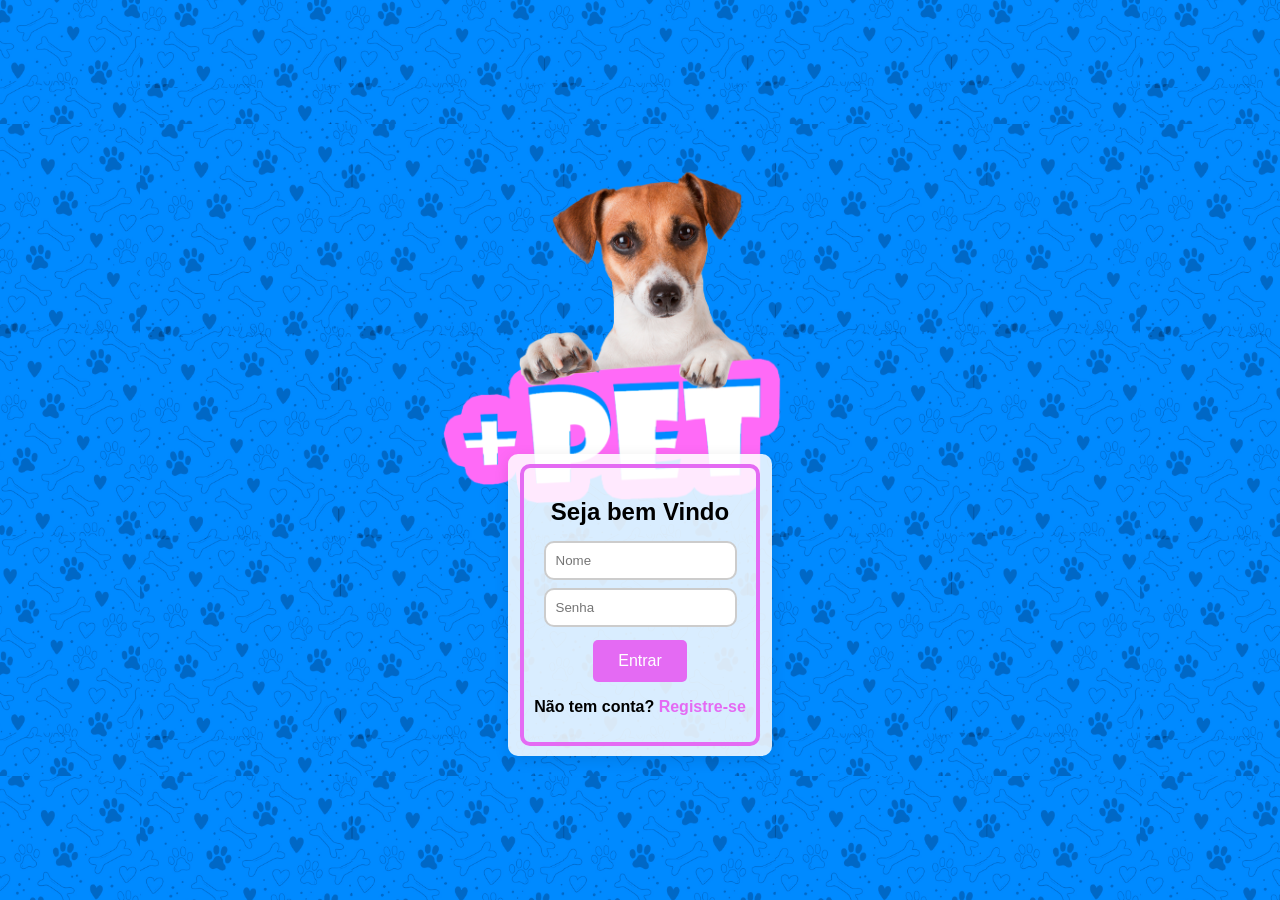
<file: index.html>
<!DOCTYPE html>
<html lang="pt-br">

<head>
  <meta charset="UTF-8">
  <meta name="viewport" content="width=device-width, initial-scale=1.0">
  <title>Sistema PET</title>
  <link rel="stylesheet" href="./css/estilo.css">
</head>

<body>

  <form id="cadastroForm" action="login.php" method="get" enctype="multipart/form-data">
  <div class="container">
    <div class="logo"><img src="./img/logo.png " width="700px">
    </div>
   

      <div class="login-form">
        <fieldset>

          <h2>Seja bem Vindo</h2>
          <input type="text" id="nome" name="nome" placeholder="Nome"></br></br>
          <input type="password" id="nome" name="senha" placeholder="Senha" required></br></br>
          <button type="submit">Entrar</button>
          <p> <strong> Não tem conta? <a href="cadastro.html"> Registre-se</a></strong></p>

        </fieldset>
    

  </div>
  </div>
</form>
</body>

</html>
</file>
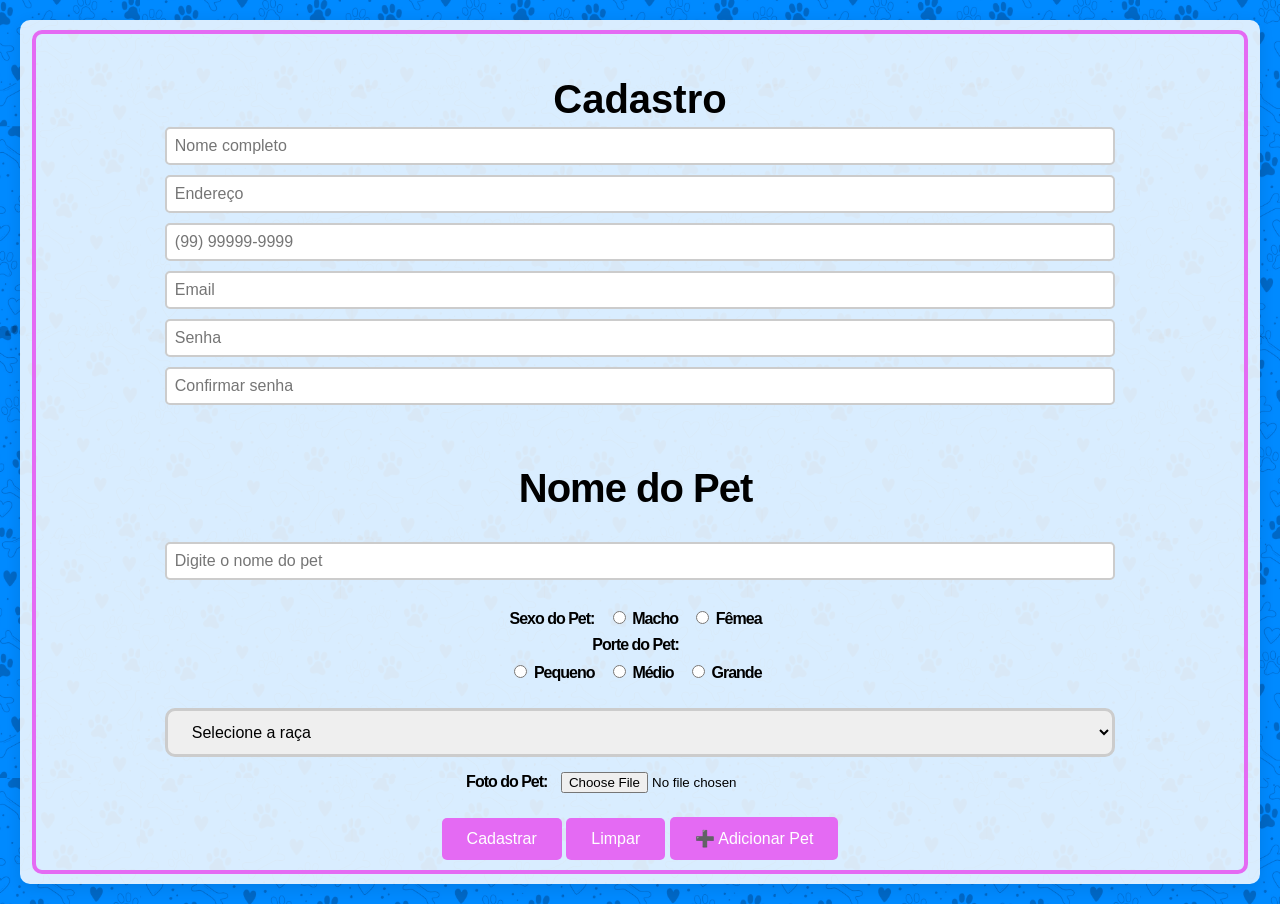
<file: cadastro.html>
<!DOCTYPE html>
<html lang="pt-br">
<head>
<meta charset="UTF-8">
<meta name="viewport" content="width=device-width, initial-scale=1.0">
<title>Página de Cadastro</title>
<link rel="stylesheet" href="./css/estilo.css">
</head>
<body>

<form method="post" action="cadastrar.php" enctype="multipart/form-data">
    <div class="container">          
        <div class="cadastro-form">
            <fieldset class="fieldset">      
                <h2>Cadastro</h2>
                <input type="text" id="nome_usuario" name="nome_usuario" placeholder="Nome completo" required>
                <input type="text" id="endereco" name="endereco" placeholder="Endereço" required>
                <input type="tel" id="telefone" name="telefone" placeholder="(99) 99999-9999" maxlength="15" required>    
                <input type="email" id="email" name="email" placeholder="Email" required>
                <input type="password" id="senha" name="senha" placeholder="Senha" required>
                <input type="password" id="confirmar_senha" name="confirmar_senha" placeholder="Confirmar senha" required><br><br>
                
                <!-- Campo para o nome do pet -->
                <label for="nome_pet"><h2>Nome do Pet</h2></label>
                <div id="pets-container">
                    <div class="pet-block">
                        <br>
                        <input type="text" placeholder="Digite o nome do pet" name="pets[0][nome]" required> <br><br>
                        
                        <!-- Campo para selecionar o sexo do pet -->
                        <div class="radio-group">
                            <label>Sexo do Pet: </label> 
                            <label class="radio-label">
                                <input type="radio" name="pets[0][sexo]" value="macho" required> Macho
                            </label>
                            <label class="radio-label">
                                <input type="radio" name="pets[0][sexo]" value="femea" required> Fêmea
                            </label> 
                        </div>

                        <label>Porte do Pet: </label> 
                        <!-- Campo para selecionar o porte do pet -->
                        <div class="radio-group">
                            <label class="radio-label">
                                <input type="radio" name="pets[0][porte]" value="pequeno" required> Pequeno
                            </label>
                            <label class="radio-label">
                                <input type="radio" name="pets[0][porte]" value="medio" required> Médio
                            </label>
                            <label class="radio-label">
                                <input type="radio" name="pets[0][porte]" value="grande" required> Grande
                            </label>
                        </div><br>

                        <!-- Campo select para escolher a raça do pet -->
                        <select class="select" name="pets[0][raca]" required>
                            <option value="" disabled selected hidden>Selecione a raça</option>
                            <option value="vira-lata">Vira-lata</option>
                            <option value="poodle">Poodle</option>
                            <option value="labrador">Labrador</option>
                        </select><br>

                        <!-- Campo para envio de foto -->
                        <label for="foto_pet">Foto do Pet:</label>
                        <input type="file" name="pet_fotos[0]" accept="image/*"><br><br>
                    </div>
                </div>
                
                <div id="novos-pets"></div>  
                
                <button type="submit">Cadastrar</button>       
                <button type="reset">Limpar</button>
                <button type="button" onclick="adicionarPet()">➕ Adicionar Pet</button> 
            </fieldset>
        </div>
    </div>
</form>

<script>
    let contadorPets = 1;

    function adicionarPet() {
        const container = document.getElementById('pets-container');
        const novosPetsContainer = document.getElementById('novos-pets');
        
        // Clona o primeiro bloco de pet
        const primeiroBloco = container.querySelector('.pet-block');
        const novoBloco = primeiroBloco.cloneNode(true);
        
        // Atualiza todos os names para o novo índice
        const inputs = novoBloco.querySelectorAll('input, select');
        inputs.forEach(input => {
            if (input.name) {
                // Atualiza pets[0][campo] para pets[1][campo], pets[2][campo], etc.
                if (input.name.startsWith('pets[')) {
                    input.name = input.name.replace(/pets\[\d+\]/, `pets[${contadorPets}]`);
                }
                
                // Atualiza pet_fotos[0] para pet_fotos[1], etc.
                if (input.name.startsWith('pet_fotos[')) {
                    input.name = `pet_fotos[${contadorPets}]`;
                }
            }
            
            // Limpa os valores
            if (input.type === 'text') {
                input.value = '';
            } else if (input.type === 'select-one') {
                input.selectedIndex = 0;
            } else if (input.type === 'radio') {
                input.checked = false;
            } else if (input.type === 'file') {
                input.value = '';
            }
        });
        
        // Adiciona o novo bloco
        novosPetsContainer.appendChild(novoBloco);
        contadorPets++;
        
        console.log(`Pet ${contadorPets} adicionado com sucesso`);
    }
</script>

</body>
</html>
</file>
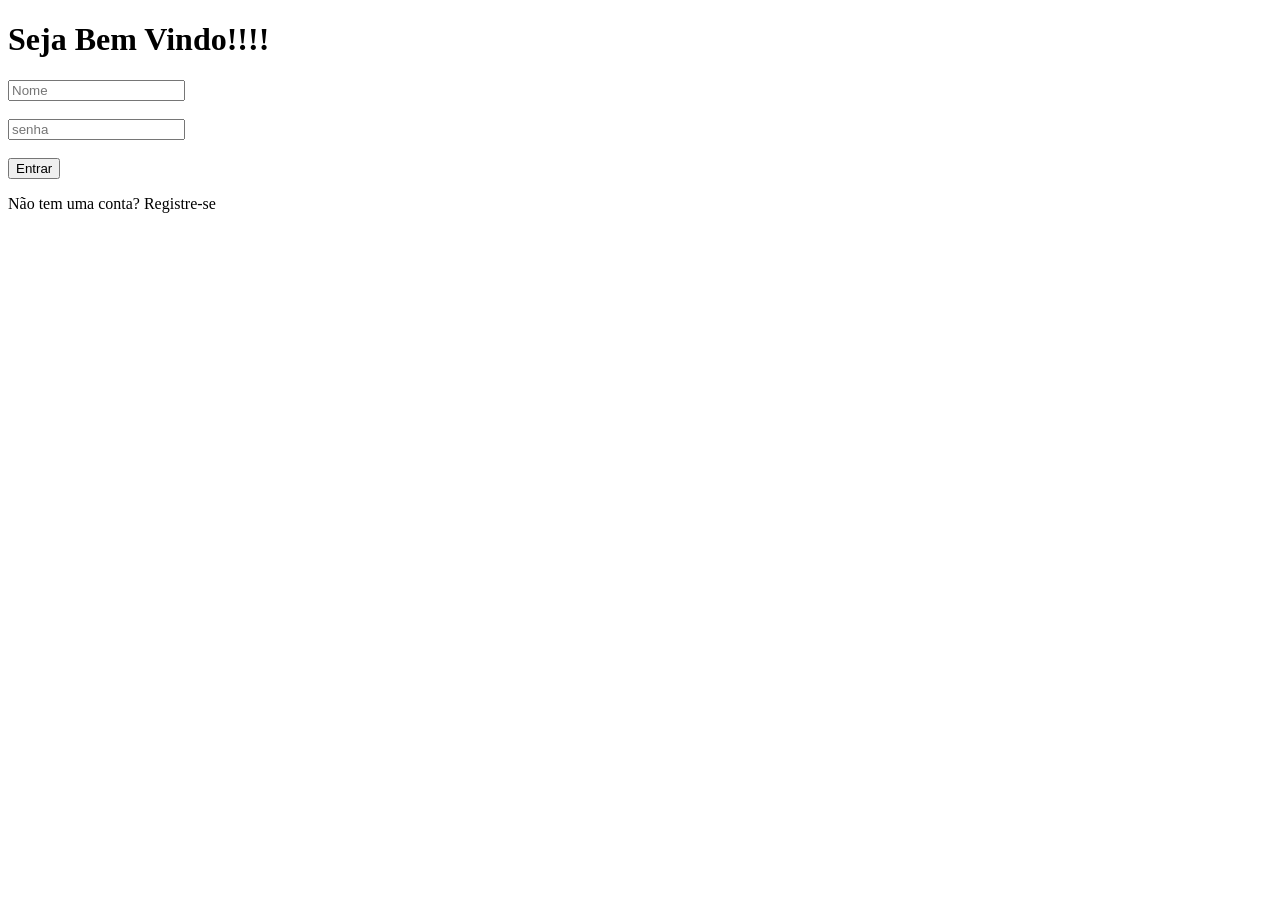
<file: index-2.html>
<!DOCTYPE html>
<html>
<head><title>Sistema de Login</title></head>
<body>

  <p><h1>Seja Bem Vindo!!!!</h1></p><!-- Esse é um titulo-->
  <input type="text" placeholder ="Nome"  ></br></br>
  <input type="password" placeholder="senha" required>  </br>  </br> 
   <button type="submit">Entrar</button>
  <p> Não tem uma conta? Registre-se</p>

</body>
</html>
</file>
<file: css/estilo.css>
/* ----------------- RESET E FUNDO ----------------- */

* {
  box-sizing: border-box;
}
body {
  margin: 0;
  padding: 0;
  font-family: Arial, sans-serif;
  background-image: url(../img/fundo.png);
  background-size: 1000px;
  background-position: center;
  display: flex;
  justify-content: center;
  align-items: center;
  min-height: 100vh;
 

}


/* ----------------- CONTAINER PRINCIPAL ----------------- */
.container {
  width: 100%;           /* largura relativa à tela */
  max-width: 1600px;    /* limita em telas grandes */
  padding: 20px;
  display: flex;
  flex-direction: column;
  align-items: center;
  justify-content: center;
  height: auto;
}




/* ----------------- LOGIN FORM ----------------- */
.login-form {
  background-color: rgba(255, 255, 255, 0.85);
  padding: 10px;
  border-radius: 10px;
  text-align: center;
  box-shadow: 0 4px 15px rgba(0,0,0,0.1);
  margin-top: -160px;
}

.login-form h1 {
  margin-bottom: 15px;
  padding: 20px;
  font-size: 2rem;
}

.login-form input[type="text"],
.login-form input[type="password"] {
  padding: 10px;
  margin-bottom: 10px;
  border-radius: 10px;
  border: 2px solid #ccc;
  margin: -5px;
}

.login-form button {
  padding: 12px 25px;
  background-color: #e46af3;
  border: none;
  border-radius: 5px;
  color: white;
  cursor: pointer;
  font-size: 1rem;
  
  
}

.login-form button:hover {
  background-color: #d148e2;
}

.login-form a {
  color: #e46af3;
  text-decoration: none;
  font-weight: bold;
}

/* ----------------- LOGO ----------------- */
.logo {
  
  margin-bottom: 10px;

}

/* ----------------- FIELDSET ----------------- */
fieldset {
  border: 4px solid #e46af3;
  padding: 10px;
  border-radius: 10px;
}

/* ----------------- CADASTRO FORM ----------------- */
.cadastro-form {
  width: 100%;
  height: 50%;
  padding: 10px;
  background-color: rgba(255, 255, 255, 0.85);
  border-radius: 10px;
  text-align: center;
  align-items: center;
  box-shadow: 0 4px 15px rgba(0,0,0,0.1);
 

}


.cadastro-form h2 {
  margin-bottom: 5px;
  font-size: 2.5rem;

}

.cadastro-form input[type="text"],
.cadastro-form input[type="email"],
.cadastro-form input[type="tel"],
.cadastro-form input[type="password"] {
  width: 80%;
  padding: 8px;
  margin-bottom: 10px;
  border-radius: 5px;
  border: 2px solid #ccc;
  font-size: 1rem;
}

.cadastro-form button {
  padding: 12px 25px;
  background-color: #e46af3;
  border: none;
  border-radius: 5px;
  color: white;
  cursor: pointer;
  font-size: 1rem;
 
}



.select {
  width: 80%;
  padding: 12px 20px;
  border-radius: 10px;
  border: 3px solid #ccc;
  margin-bottom: 15px;
  font-size: 1rem;

}

/* ----------------- LABELS ----------------- */


label {
  margin-right: 9px; 
  font-size: 18px;
  letter-spacing: -1px;
  display: inline-block;
  margin-bottom: 8px;
  font-size: 1rem;
  font-weight: bold;
  
}


/* ----------------- RESPONSIVO ----------------- */

  @media (max-width: 1600px) {
  .container {
    width: 100%;
    padding: 20px;
  }

  body{
  background-size: 1000px;

  }
}

@media (max-width: 600px) {
  .container {
    width: 100%;
    min-height: 70vh;
    padding: 10px;
  }

  .login-form h1,
  .cadastro-form h2 {
    font-size: 1.5rem;
  }

  .cadastro-form input,
  .cadastro-form button,
  .login-form input,
  .login-form button,
  .select {
    width: 100%;
    margin-bottom: 4px;
  
  }

label.radio-label {
  display: block;   /* cada label+radio vai para linha nova */
  margin-bottom: 8px;
  
}

@media (max-width: 480px) {
  .container {
    max-width: 100%;
    padding: 10px;
  }

  h2 {
    font-size: 1.1rem;
  }

  .cadastro-form input,
  .cadastro-form select,
  .cadastro-form button {
    font-size: 0.9rem;
    padding: 8px;
  }

  .login-form input,
  .cadastro-form button {
    font-size: 0.9rem;
    padding: 8px;
  }

}

/* Estilos para tablets */
@media (min-width: 481px) and (max-width: 768px) {
    .container {
        width: 90%;
        padding: 20px;
    }
    
}


}
@media (min-width: 162px) and (max-width: 197px)  {
  .container {
    width: 100%;
    padding: 20px;
  }

  body{
  background-size: 1000px;

  }
}
</file>
